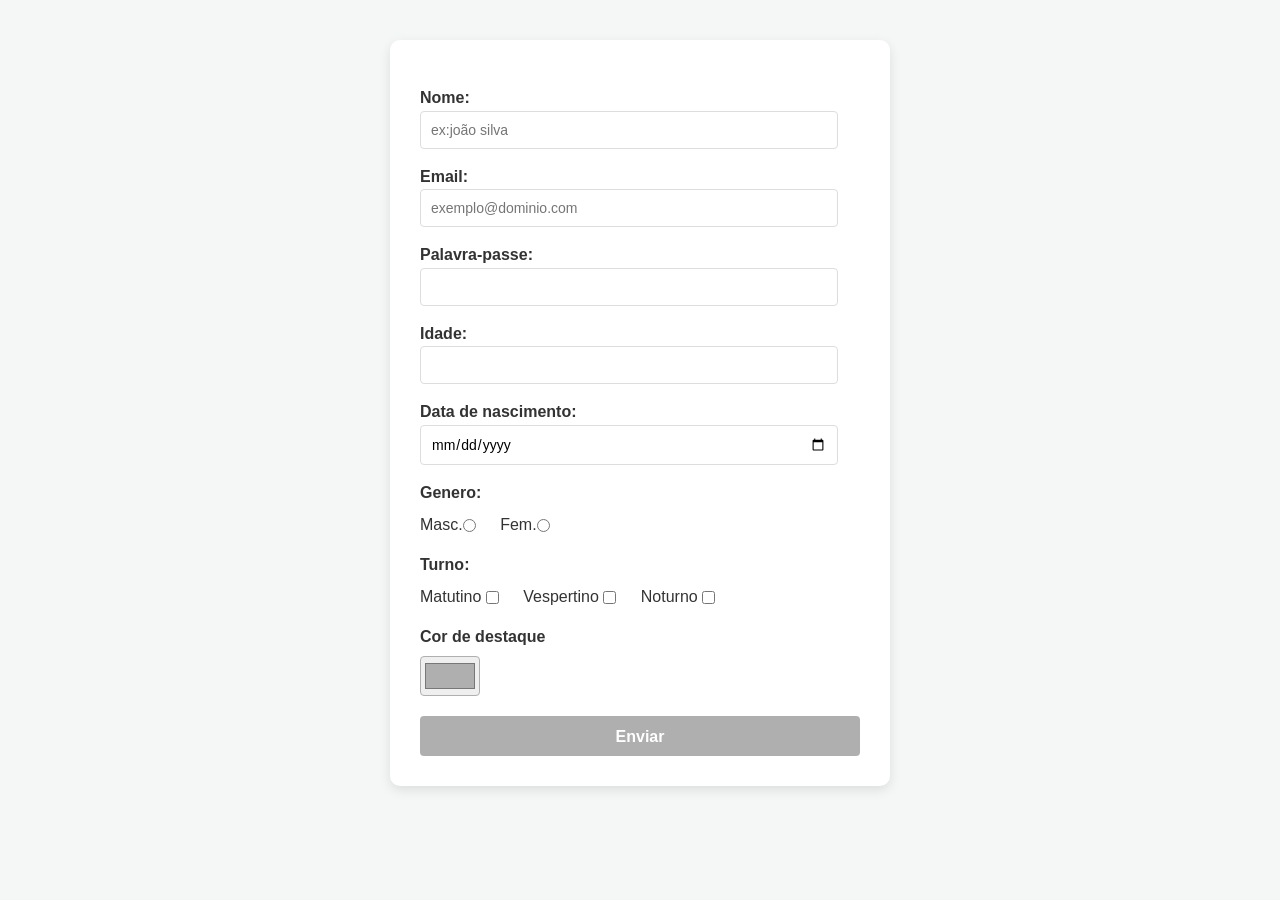
<file: atividade01.html>
<!DOCTYPE html>
<html lang="en">
<head>
    <meta charset="UTF-8">
    <title>Atividade01</title>
    <link rel = "stylesheet" href="atividade01.html.css">
</head>
<body>
<form id="formulario" name="formulario">
    <label for="nome">Nome:
        <br>
    <input type="text" name="nome" id="nome" placeholder="ex:joão silva" required>
    </label>

    <label for="email">Email:
        <br>
        <input type="Email" name="Email" id="Email"placeholder="exemplo@dominio.com" required>
    </label>

    <label for="senha">Palavra-passe:
        <br>
        <input type="password" name="senha" id="senha">
    </label>

    <label for="Idade">Idade:
        <br>
    <input type="Number" name="Idade" id="Idade">
    </label>

    <label for="DataNascimento">Data de nascimento:
        <br>
        <input type="Date" name="DataNascimento" id="DataNascimento">
    </label>

    <label>Genero:</label>
    <label>Masc.<input type="Radio" name="Masculino"></label>
    <label>Fem.<input type="Radio" name="Feminino"></label>
    <br>
    <label>Turno:</label>
        <label>Matutino <input type="checkbox" id="Matutino"></label>
        <label>Vespertino <input type="checkbox" id="Vespertino"></label>
        <label>Noturno <input type="checkbox" id="Noturno"></label>
    <br>
    <label for="Cor">Cor de destaque</label>
    <input type="color" name="Cor" id="Cor">

        <input type="button" value="Enviar">
    <script src="atividade01.html.js"></script>
</form>

</body>
</html>
</file>
<file: atividade01.html.css>
@import url('https://fonts.googleapis.com/css2?family=Raleway:ital,wght@0,100..900;1,100..900&display=swap');

:root {
    --primary-color: #afafaf;
    --bg-color: #F4F7F6;
    --text-color: #333;
    --border-color: #DDD;
}

* {
    margin: 0;
    padding: 0;
    box-sizing: border-box;
}

body {
    font-family: "ROboto Condensed", Segoe UI, Oxygen, Ubuntu, Cantarell, "Open Sans", "Helvetica Neue", sans-serif;
    background-color: var(--bg-color);
    color: var(--text-color);
    line-height: 1.6;
    display: flex;
    justify-content: center;
    padding: 40px 20px;
}

form {
    padding: 30px;
    background-color: white;
    border-radius: 10px;
    box-shadow: 0 4px 12px rgba(0, 0, 0, 0.1);
    width: 100%;
    max-width: 500px;
}

label {
    display: block;
    font-weight: 600;
    margin-top: 15px;
    margin-bottom: 6px;
}

input[type="text"],
input[type="email"],
input[type="password"],
input[type="number"],
input[type="date"] {
    width: 95%;
    padding: 10px;
    border: 1px solid var(--border-color);
    border-radius: 4px;
    font-family: inherit;
    font-size: 14px;
    outline: none;
    transition: border-color 0.2s;
    margin: 0;
}


form label:has(input[type="checkbox"]),
form label:has(input[type="radio"]) {
    display: inline;
    font-weight: normal;
    margin-right: 15px;
    margin-top: 5px;
    cursor: pointer;
}

input[type="checkbox"],
input[type="radio"] {
    vertical-align: middle;
    margin-right: 5px;
}

input[type="color"] {
    display: block;
    width: 60px;
    height: 40px;
    border: 1px solid var(--primary-color);
    border-radius: 4px;
    cursor: pointer;
    padding: 2px;
}

input[type="button"] {
    display: block;
    width: 100%;
    height: 40px;
    border: 1px;
    border-radius: 4px;
    cursor: pointer;
    padding: 12px;
    text-align: center;
    margin-top: 20px;
    color: white;
    background-color: var(--primary-color);
    font-size: 16px;
    font-weight: bold;
    transition: background-color 0.3s, transition 0.1s;
}

input[type="button"]:hover {
    transform: scale(1.02);
    filter: brightness(0.8);
}

input[type="button"]:active {
    transform: scale(1.02);
    filter: brightness(0.8);
    scale: 99%;
}
</file>
